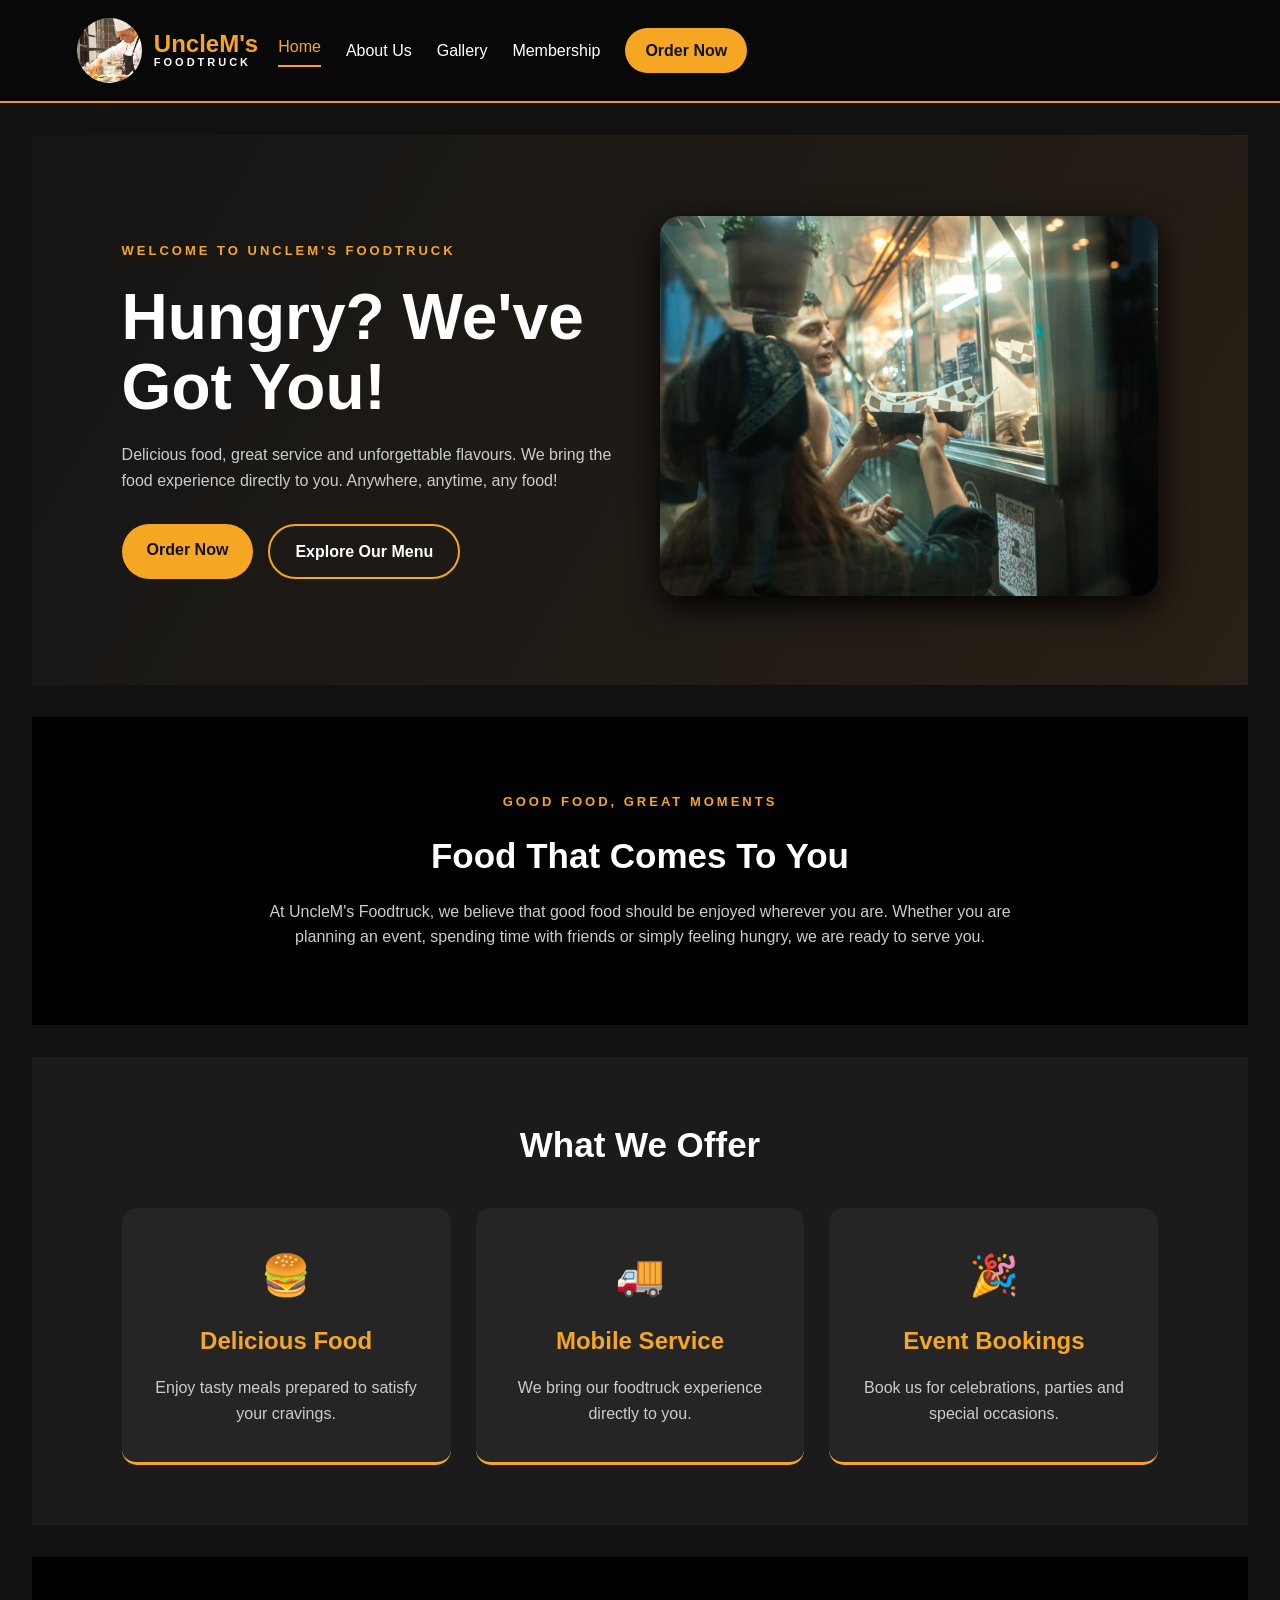
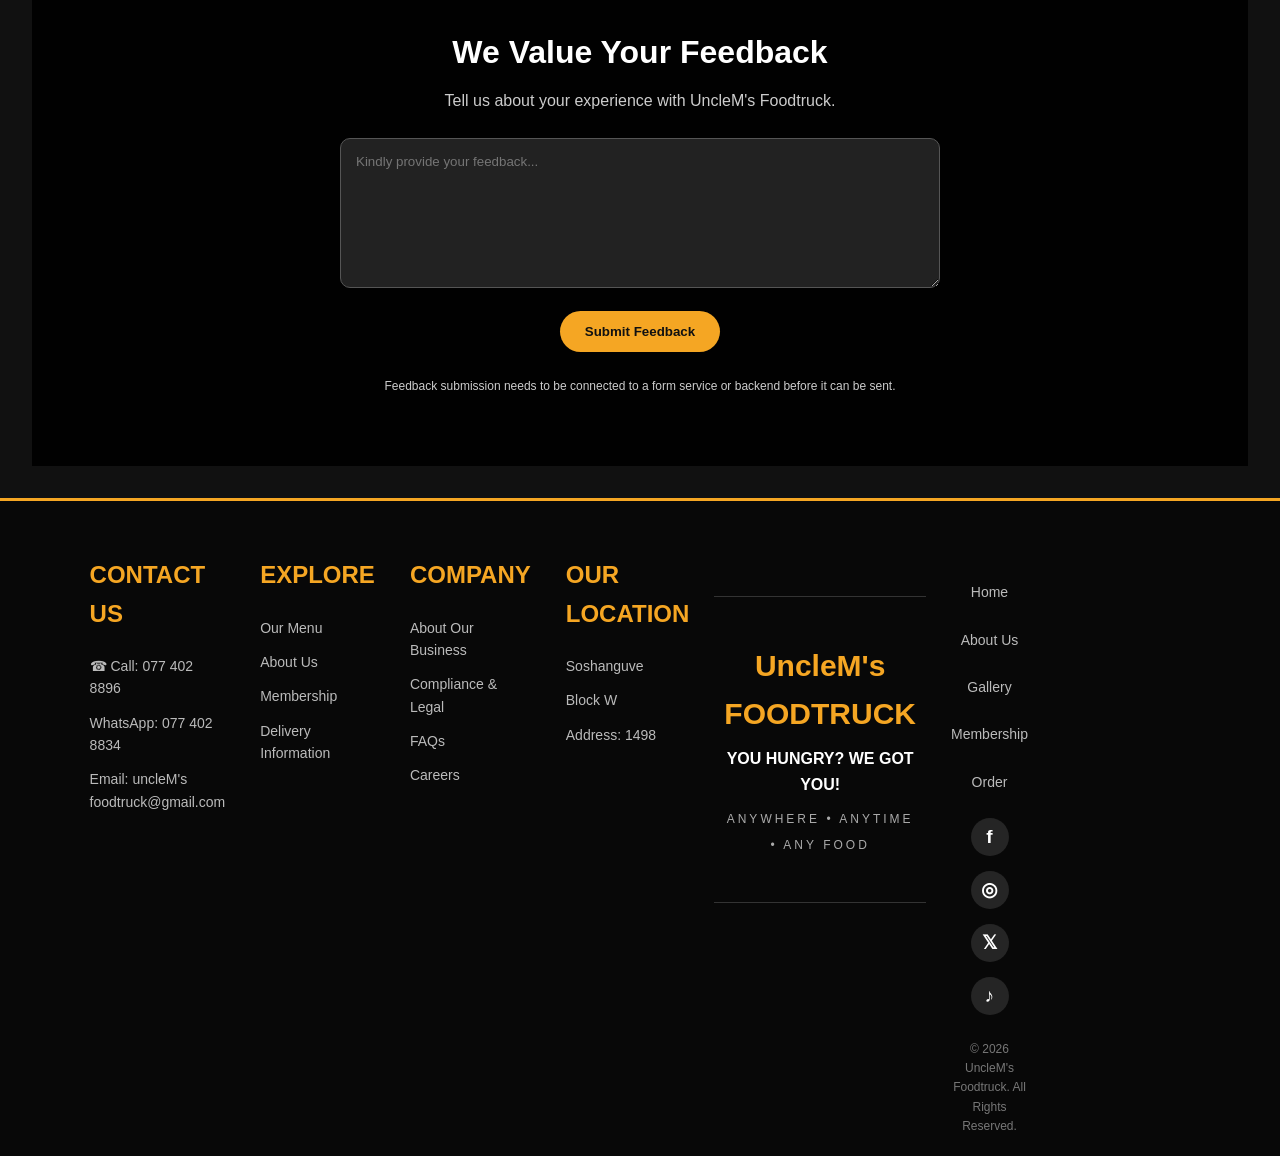
<file: index.html>
<!DOCTYPE html>
<html lang="en">
<head>
    <meta charset="UTF-8">
    <meta name="viewport" content="width=device-width, initial-scale=1.0">

    <title>UncleM's Foodtruck | Fresh Food Anywhere</title>

    <link rel="stylesheet" href="style.css">
    <script src="juhuh.js" defer></script>
</head>

<body>

    <!-- HEADER -->
    <header class="header">
        <div class="logo">
            <img src="photos\pexels-emris-17086340.jpg" alt="UncleM's Foodtruck logo">
            <div>
                <h2>UncleM's</h2>
                <span>FOODTRUCK</span>
            </div>
        </div>

        <nav class="navigation">
            <a href="index.html"  class="active">Home</a>
            <a href="about us .html">About Us</a>
            <a href="gallery.html">Gallery</a>
            <a href="membership.html">Membership</a>
            <a href="order.html" class="nav-button">Order Now</a>
        </nav>

    </header>

    <!-- HERO SECTION -->
    <main>

        <section class="hero">
            <div class="hero-content">
                <p class="tagline">WELCOME TO UNCLEM'S FOODTRUCK</p>

                <h1>Hungry? We've Got You!</h1>

                <p class="hero-text">
                    Delicious food, great service and unforgettable flavours.
                    We bring the food experience directly to you.
                    Anywhere, anytime, any food!
                </p>

                <div class="hero-buttons">
                    <a href="order.html" class="btn primary-btn">Order Now</a>
                    <a href="gallery.html" class="btn secondary-btn">Explore Our Menu</a>
                </div>
            </div>

            <div class="hero-image">
                <img src="photos\pexels-rdne-5779660.jpg"
                     alt="Freshly prepared food from UncleM's Foodtruck">
            </div>
        </section>

        <!-- ABOUT SECTION -->
        <section class="about-section">
            <p class="tagline">GOOD FOOD, GREAT MOMENTS</p>

            <h2>Food That Comes To You</h2>

            <p>
                At UncleM's Foodtruck, we believe that good food should be
                enjoyed wherever you are. Whether you are planning an event,
                spending time with friends or simply feeling hungry,
                we are ready to serve you.
            </p>
        </section>

        <!-- SERVICES SECTION -->
        <section class="services">
            <h2>What We Offer</h2>

            <div class="service-container">

                <div class="service-card">
                    <span>🍔</span>
                    <h3>Delicious Food</h3>
                    <p>Enjoy tasty meals prepared to satisfy your cravings.</p>
                </div>

                <div class="service-card">
                    <span>🚚</span>
                    <h3>Mobile Service</h3>
                    <p>We bring our foodtruck experience directly to you.</p>
                </div>

                <div class="service-card">
                    <span>🎉</span>
                    <h3>Event Bookings</h3>
                    <p>Book us for celebrations, parties and special occasions.</p>
                </div>

            </div>
        </section>

        <!-- FEEDBACK SECTION -->
        <section class="feedback-section">
            <h2>We Value Your Feedback</h2>

            <p>Tell us about your experience with UncleM's Foodtruck.</p>

            <form class="feedback-form">
                <textarea
                    placeholder="Kindly provide your feedback..."
                    aria-label="Your feedback"
                    required></textarea>

                <button type="button" class="btn primary-btn">
                    Submit Feedback
                </button>
            </form>

            <p class="form-note">
                Feedback submission needs to be connected to a form service
                or backend before it can be sent.
            </p>
        </section>

    </main>

    <!-- FOOTER -->
    <footer class="footer">

        <div class="footer-container">

            <div class="footer-column">
                <h3>CONTACT US</h3>

                <a href="tel:+27774028896">☎ Call: 077 402 8896</a>

                <a href="https://wa.me/27774028834" target="_blank">
                    WhatsApp: 077 402 8834
                </a>

                <p>Email: uncleM's foodtruck@gmail.com</p>
            </div>

            <div class="footer-column">
                <h3>EXPLORE</h3>

                <a href="gallery.html">Our Menu</a>
                <a href="about us.html">About Us</a>
                <a href="membership.html">Membership</a>
                <a href="order.html">Delivery Information</a>
            </div>

            <div class="footer-column">
                <h3>COMPANY</h3>

                <a href="about us.html">About Our Business</a>
                <a href="#">Compliance &amp; Legal</a>
                <a href="#">FAQs</a>
                <a href="#">Careers</a>
            </div>

            <div class="footer-column">
                <h3>OUR LOCATION</h3>

                <p>Soshanguve</p>
                <p>Block W</p>
                <p>Address: 1498</p>

                <iframe
                    src="https://www.google.com/maps/embed?pb=!1m18!1m12!1m3!1d115239.25246503395!2d27.965370400372553!3d-25.49748690000001!2m3!1f0!2f0!3f0!3m2!1i1024!2i768!4f13.1!3m3!1m2!1s0x1ebfcf97a74877af%3A0xb3dc1823bcf11724!2sSoshanguve%20Crossing%20Mall!5e0!3m2!1sen!2sza!4v1793191350833!5m2!1sen!2sza"
                    width="100%"
                    height="200"
                    style="border:0;"
                    allowfullscreen
                    loading="lazy"
                    referrerpolicy="strict-origin-when-cross-origin">
                </iframe>
            </div>

        </div>

        <!-- BRAND MESSAGE -->
        <div class="footer-brand">
            <h2>UncleM's FOODTRUCK</h2>
            <p>YOU HUNGRY? WE GOT YOU!</p>
            <span>ANYWHERE • ANYTIME • ANY FOOD</span>
        </div>

        <!-- BOTTOM LINKS -->
        <div class="footer-bottom">
            

            <div class="bottom-links">
                <a href="index.html">Home</a>
                <a href="about us.html">About Us</a>
                <a href="gallery.html">Gallery</a>
                <a href="membership.html">Membership</a>
                <a href="order.html">Order</a>
            </div>

            <div class="socials">
                <a href="#" aria-label="Facebook">f</a>
                <a href="#" aria-label="Instagram">◎</a>
                <a href="#" aria-label="X">𝕏</a>
                <a href="#" aria-label="TikTok">♪</a>
            </div>

            <p class="copyright">
                © 2026 UncleM's Foodtruck. All Rights Reserved.
            </p>

        </div>

    </footer>

</body>
</html>
</file>
<file: style.css>
/* ========================================
   1. GENERAL PAGE SETTINGS
======================================== */

* {
    margin: 0;
    padding: 0;
    box-sizing: border-box;
}


body {
    font-family: Arial, Helvetica, sans-serif;
    color: #ffffff;
    background-color: #040404;
    background-size: cover;
    background-position: center;
    background-repeat: no-repeat;
}

.menu {
  display: grid;
  grid-template-columns: repeat(3, 1fr);
  gap: 20px;
}


.food img {
  width: 20%;
  height: 20%;
  object-fit: cover;
  border-radius: 8px;
}

header{
     background-image: url(pexels-furkanalakoc-33929952.jpg);
}

h{
    font-size: xx-large;
}

h2 {
    font-size: xx-large;
}

h3 {
    font-size: x-large;
}

.main {
    background-color: #1c1b1b;
}

section {
    background-color: #010101;
    margin: 2rem;
}

section-main {
    color: #efeded;
}

.preview {
    display: none;
    position: fixed;
    z-index: 999;
    inset: 0;
    background: rgba(0, 0, 0, 0.95);
    justify-content: center;
    align-items: center;
    padding: 20px;
}

.preview img {
    max-width: 95vw;
    max-height: 90vh;
    object-fit: contain;
}

.close {
    position: absolute;
    top: 20px;
    right: 30px;
    font-size: 40px;
    color: white;
    cursor: pointer;
}

/* ========================================
   2. HEADER AND NAVIGATION
======================================== */

.header {
    display: flex;
    justify-content: space-between;
    align-items: center;
    gap: 20px;
    padding: 15px 3%;
}

.logo-iie {
    background-color: #30323c;
    color: #ffffff;
    font-size: 30px;
    padding: 8px;
}

.top-logo {
    display: flex;
    justify-content: flex-start;
    align-items: center;
}

.navigation {
    flex: 1;
    min-width: 0;
}

.top-links {
    display: flex;
    justify-content: flex-end;
    align-items: center;
    flex-wrap: wrap;
    gap: 10px;
    margin-bottom: 15px;
}

.top-links a {
    color: #f2efef;
    text-decoration: none;
    font-size: 20px;
}

.top-links a:hover,
.main-links a:hover {
    text-decoration: underline;
}

.top-links .online {
    color: #ed1740;
}

/* Main navigation menu */

.main-links {
    display: flex;
    justify-content: space-between;
    align-items: center;
    flex-wrap: wrap;
    gap: 15px;
}

.main-links a {
    color: #efeded;
    text-decoration: none;
    font-size: 17px;
    white-space: nowrap;
}

/* Apply now button */

.main-links .apply {
    background-color: #e91435;
    color: #ffffff;
    padding: 15px 25px;
    border-radius: 40px;
    font-weight: bold;
}

.main-links .apply:hover {
    background-color: #bd102b;
    text-decoration: none;
}


/* ========================================
   3. NEWS SECTION AND SLIDER
======================================== */

.news-section {
    position: relative;
    width: 100%;
    padding: 10px 3.2%;
    overflow: hidden;
}

.news-container {
    display: flex;
    gap: 32px;
    overflow-x: auto;
    scroll-behavior: smooth;
    scrollbar-width: none;
}

.news-container::-webkit-scrollbar {
    display: none;
}

.news-card {
    position: relative;
    flex: 0 0 322px;
    min-height: 710px;
}

.news-card img {
    display: block;
    width: 100%;
    height: 200px;
    object-fit: cover;
}

.card-content {
    position: relative;
    padding: 27px 27px 20px;
}

.news-card p {
    color: #010101;
    font-size: 26px;
    line-height: 1.55;
    font-weight: 700;
    padding-right: 12px;
}

/* Round arrow inside each card */

.round-arrow {
    position: absolute;
    top: 45px;
    right: 25px;
    width: 40px;
    height: 40px;
    background-color: #077344;
    color: #ffffff;
    border: none;
    border-radius: 50%;
    font-size: 27px;
    cursor: pointer;
}

.round-arrow:hover {
    background-color: #055832;
}

/* News category and date */

.news-info {
    border-top: 1px solid #f1f1f1;
    margin: 40px 14px 0;
    padding-top: 28px;
}

.category {
    font-size: 21px;
    line-height: 1.5;
    margin-bottom: 17px;
}

.category:first-letter {
    color: #02653a;
}

.date {
    font-size: 19px;
    font-style: italic;
}

/* Featured news card */

.featured {
    flex: 0 0 322px;
    padding: 15px 27px;
    min-height: 710px;
}

.featured h2 {
    font-size: 26px;
    line-height: 1.5;
}

.featured .round-arrow {
    top: 32px;
    right: 25px;
}

.featured .news-info {
    margin-top: 40px;
}

/* Main slider navigation arrows */

.slider-arrow {
    position: absolute;
    top: 42%;
    z-index: 10;
    width: 74px;
    height: 94px;
    background-color: rgba(190, 194, 192, 0.65);
    color: #ffffff;
    border: none;
    border-radius: 50%;
    font-size: 48px;
    cursor: pointer;
}

.slider-arrow:hover {
    background-color: rgba(7, 115, 68, 0.9);
}

.slider-arrow.left {
    left: -50px;
}

.slider-arrow.right {
    right: -50px;
}


/* ========================================
   4. FOOTER
======================================== */

.footer {
    background-color: #f46702;
    color: #ffffff;
    padding: 35px 2.1%;
    display: grid;
    grid-template-columns: 1fr 1fr 1fr 1.05fr 1.6fr;
    gap: 25px;
    align-items: start;
    min-height: 350px;
}

.footer-column {
    display: flex;
    flex-direction: column;
    gap: 20px;
}

.footer-column h2 {
    font-size: 22px;
    margin-bottom: 8px;
    white-space: normal;
}

.footer-column a {
    color: #ffffff;
    text-decoration: none;
    font-size: 23px;
    font-weight: 500;
}

.footer-column a:hover {
    text-decoration: underline;
}

.contact p {
    margin-top: 15px;
    font-size: 16px;
}

.contact p b {
    font-weight: bold;
}

.contact > a[href^="mailto"] {
    text-decoration: underline;
    text-decoration-color: #ed1740;
    text-underline-offset: 5px;
}

/* Social media links */

.socials {
    display: flex;
    align-items: center;
    flex-wrap: wrap;
    gap: 20px;
    margin-top: 35px;
}

.socials a {
    font-weight: bold;
    font-size: 19px;
    margin: 0;
}

/* Footer bottom link */

.bottom-link {
    text-align: center;
    padding: 15px;
}

.bottom-link a {
    color: inherit;
    text-decoration: none;
}


/* ========================================
   5. BRAND LOGOS
======================================== */

.brand-logos {
    display: grid;
    grid-template-columns: repeat(2, minmax(0, 1fr));
    gap: 35px 20px;
    align-items: center;
    text-align: center;
}

.logo {
    color: #ffffff;
    font-weight: 900;
    line-height: 0.9;
}

.food-lovers {
    font-size: 44px;
    letter-spacing: -2px;
}

.food-lovers span {
    font-size: 34px;
}

.food-lovers hr {
    border: 2px solid #ffffff;
    margin: 10px 0;
}

.foodtruck {
    font-size: 24px;
    letter-spacing: 6px;
}

.fresh-stop {
    font-size: 40px;
    -webkit-text-stroke: 1px #ffffff;
    text-shadow: 2px 2px #007641;
}

.fresh-stop small {
    display: block;
    font-size: 16px;
    font-weight: normal;
    -webkit-text-stroke: 0;
    margin-top: 8px;
}

.seattle {
    font-size: 34px;
    line-height: 0.95;
}

.fvc {
    font-size: 65px;
    font-style: italic;
}

.fvc small {
    font-size: 13px;
}

.market-liquors {
    font-size: 35px;
    transform: scaleX(0.9);
}

.market-liquors small,
.diamonds small {
    display: block;
    font-size: 12px;
    margin-top: 8px;
}

.diamonds {
    font-size: 24px;
}


/* ========================================
   6. FOOD MENU
======================================== */

.menu {
    display: flex;
    flex-wrap: wrap;
    gap: 20px;
}

.food {
    flex: 1 1 100px;
}

.food img {
    display: block;
    width: 20%;
    height: 20%;
    object-fit: cover;
    cursor: pointer;
    border-radius: 8px;
    transition: transform 0.3s ease;
}

.food img:hover {
    transform: scale(1.03);
}


/* ========================================
   7. FULL-SCREEN IMAGE PREVIEW
======================================== */

.preview {
    display: none;
    position: fixed;
    z-index: 999;
    inset: 0;
    background-color: rgba(0, 0, 0, 0.95);
    justify-content: center;
    align-items: center;
    padding: 20px;
}

.preview img {
    max-width: 95vw;
    max-height: 90vh;
    object-fit: contain;
}

.close {
    position: absolute;
    top: 20px;
    right: 30px;
    font-size: 40px;
    cursor: pointer;
    color: #ffffff;
    background: none;
    border: none;
}

.close:hover {
    color: #ed1740;
}


/* ========================================
   8. RESPONSIVE DESIGN
======================================== */

/* Tablets and smaller laptops */

@media (max-width: 1100px) {
    .header {
        flex-direction: column;
        align-items: stretch;
    }

    .top-links,
    .main-links {
        justify-content: center;
        flex-wrap: wrap;
        gap: 15px;
    }

    .footer {
        grid-template-columns: repeat(2, minmax(0, 1fr));
    }

    .brand-logos {
        grid-column: 1 / -1;
    }
}

/* Mobile devices */

@media (max-width: 768px) {
    .news-section {
        padding: 10px 18px;
    }

    .news-container {
        gap: 18px;
    }

    .news-card {
        flex-basis: 280px;
        min-height: 650px;
    }

    .news-card h2,
    .featured h2 {
        font-size: 22px;
    }

    .news-card img {
        height: 200px;
    }

    .slider-arrow {
        width: 48px;
        height: 60px;
        font-size: 30px;
    }

    .food {
        flex-basis: 100%;
    }

    .footer {
        grid-template-columns: repeat(2, minmax(0, 1fr));
        padding: 35px 25px;
    }

    .footer-column h2 {
        font-size: 22px;
    }

    .footer-column a {
        font-size: 18px;
    }

    .brand-logos {
        grid-column: 1 / -1;
    }
}

/* Small mobile screens */

@media (max-width: 550px) {
    section {
        margin: 1rem;
    }

    .footer {
        grid-template-columns: 1fr;
    }

    .brand-logos {
        grid-column: auto;
    }

    .food-lovers {
        font-size: 34px;
    }

    .fvc {
        font-size: 48px;
    }

    .main-links .apply {
        padding: 12px 20px;
    }

    .slider-arrow {
        width: 38px;
        height: 50px;
        font-size: 25px;
    }
}


/* ========================================
   FOOD MENU
======================================== */

.menu {
    display: flex;
    gap: 20px;
    flex-wrap: wrap;
}

.food {
    flex: 1;
    min-width:100;
}




/* ========================================
   FULL-SCREEN IMAGE PREVIEW
======================================== */

.preview {
    display: none;
    position: fixed;
    z-index: 999;
    inset: 0;
    background: rgba(0, 0, 0, 0.95);
    justify-content: center;
    align-items: center;
    padding: 20px;
    box-sizing: border-box;
}

.preview img {
    max-width: 95vw;
    max-height: 90vh;
    object-fit: contain;
}

.close {
    position: absolute;
    top: 20px;
    right: 30px;
    font-size: 40px;
    cursor: pointer;
    color: white;
    background: none;
    border: none;
}

.close:hover {
    color: #ed1740;
}


/* ========================================
   FOOD MENU RESPONSIVE DESIGN
======================================== */

@media (max-width: 100px) {
    .menu {
        flex-direction: column;
    }

    .food {
        flex: 1 1 100%;
        width: 100%;
    }

    
    

    .close {
        top: 15px;
        right: 20px;
        font-size: 35px;
    }
}

/* GENERAL SETTINGS */
* {
    margin: 0;
    padding: 0;
    box-sizing: border-box;
}

body {
    background: #111;
    color: white;
    font-family: Arial, sans-serif;
    line-height: 1.6;
}

html {
    scroll-behavior: smooth;
}

a {
    text-decoration: none;
    color: inherit;
}

/* HEADER */
.header {
    background: #080808;
    padding: 18px 6%;
    display: flex;
    justify-content: space-between;
    align-items: center;
    flex-wrap: wrap;
    gap: 20px;
    border-bottom: 2px solid #e99b26;
}

.logo {
    display: flex;
    align-items: center;
    gap: 12px;
}

.logo img {
    width: 65px;
    height: 65px;
    border-radius: 50%;
    object-fit: cover;
}

.logo h2 {
    color: #f5a623;
    font-size: 24px;
}

.logo span {
    font-size: 11px;
    letter-spacing: 3px;
}

.navigation {
    display: flex;
    align-items: center;
    gap: 25px;
    flex-wrap: wrap;
}

.navigation a {
    transition: 0.3s;
}

.navigation a:hover {
    color: #f5a623;
}

.nav-button {
    background: #f5a623;
    color: #111 !important;
    padding: 10px 20px;
    border-radius: 25px;
    font-weight: bold;
}

/* HERO SECTION */
.hero {
    min-height: 550px;
    padding: 60px 7%;
    display: flex;
    align-items: center;
    justify-content: space-between;
    gap: 40px;
    background: linear-gradient(120deg, #151515, #292016);
}

.hero-content {
    flex: 1;
}

.tagline {
    color: #f5a623;
    font-weight: bold;
    letter-spacing: 3px;
    font-size: 13px;
}

.hero h1 {
    font-size: clamp(38px, 5vw, 65px);
    line-height: 1.1;
    margin: 20px 0;
}

.hero-text {
    color: #ccc;
    max-width: 500px;
    margin-bottom: 30px;
}

.hero-image {
    flex: 1;
}

.hero-image img {
    width: 100%;
    height: 380px;
    object-fit: cover;
    border-radius: 20px;
    box-shadow: 0 10px 35px #000;
}

.hero-buttons {
    display: flex;
    flex-wrap: wrap;
    gap: 15px;
}

.btn {
    display: inline-block;
    padding: 13px 25px;
    border-radius: 30px;
    font-weight: bold;
    cursor: pointer;
    border: none;
    transition: 0.3s;
}

.primary-btn {
    background: #f5a623;
    color: #111;
}

.secondary-btn {
    border: 2px solid #f5a623;
    color: white;
}

.btn:hover {
    transform: translateY(-4px);
    box-shadow: 0 5px 15px #000;
}

/* ABOUT SECTION */
.about-section {
    padding: 75px 10%;
    text-align: center;
}

.about-section h2 {
    font-size: 35px;
    margin: 15px 0;
}

.about-section p:last-child {
    max-width: 750px;
    margin: auto;
    color: #ccc;
}

/* SERVICES */
.services {
    padding: 60px 7%;
    background: #1b1b1b;
    text-align: center;
}

.services h2 {
    font-size: 35px;
    margin-bottom: 35px;
}

.service-container {
    display: grid;
    grid-template-columns: repeat(3, 1fr);
    gap: 25px;
}

.service-card {
    background: #252525;
    padding: 35px 25px;
    border-radius: 15px;
    border-bottom: 3px solid #f5a623;
    transition: 0.3s;
}

.service-card:hover {
    transform: translateY(-8px);
    background: #303030;
}

.service-card span {
    font-size: 40px;
}

.service-card h3 {
    color: #f5a623;
    margin: 15px 0;
}

.service-card p {
    color: #ccc;
}

/* FEEDBACK */
.feedback-section {
    padding: 70px 20px;
    text-align: center;
}

.feedback-section h2 {
    font-size: 32px;
    margin-bottom: 10px;
}

.feedback-section p {
    color: #ccc;
}

.feedback-form {
    max-width: 600px;
    margin: 25px auto;
}

.feedback-form textarea {
    width: 100%;
    min-height: 150px;
    padding: 15px;
    border: 1px solid #555;
    border-radius: 10px;
    background: #222;
    color: white;
    font-family: Arial, sans-serif;
    resize: vertical;
    margin-bottom: 15px;
}

.feedback-form textarea:focus {
    outline: 2px solid #f5a623;
}

.form-note {
    font-size: 12px;
}

/* FOOTER */
.footer {
    background: #080808;
    border-top: 3px solid #f5a623;
    padding: 55px 7% 20px;
}

.footer-container {
    display: grid;
    grid-template-columns: repeat(4, 1fr);
    gap: 35px;
}

.footer-column {
    display: flex;
    flex-direction: column;
    gap: 12px;
}

.footer-column h3 {
    color: #f5a623;
    margin-bottom: 10px;
}

.footer-column a,
.footer-column p {
    color: #bbb;
    font-size: 14px;
}

.footer-column a:hover {
    color: #f5a623;
}

.footer-column iframe {
    border-radius: 10px;
    margin-top: 10px;
}

/* FOOTER BRAND */
.footer-brand {
    text-align: center;
    padding: 45px 10px;
    margin-top: 40px;
    border-top: 1px solid #333;
    border-bottom: 1px solid #333;
}

.footer-brand h2 {
    color: #f5a623;
    font-size: 30px;
}

.footer-brand p {
    font-weight: bold;
    margin: 8px 0;
}

.footer-brand span {
    color: #aaa;
    font-size: 12px;
    letter-spacing: 3px;
}

/* BOTTOM LINKS */
.footer-bottom {
    text-align: center;
    padding-top: 25px;
}

.bottom-links {
    display: flex;
    justify-content: center;
    gap: 25px;
    flex-wrap: wrap;
}

.bottom-links a {
    color: #bbb;
    font-size: 14px;
}

.bottom-links a:hover {
    color: #f5a623;
}

/* SOCIAL MEDIA */
.socials {
    display: flex;
    justify-content: center;
    gap: 15px;
    margin: 25px 0;
}

.socials a {
    width: 38px;
    height: 38px;
    display: flex;
    justify-content: center;
    align-items: center;
    background: #252525;
    border-radius: 50%;
    font-weight: bold;
    transition: 0.3s;
}

.socials a:hover {
    background: #f5a623;
    color: black;
}

.copyright {
    color: #777;
    font-size: 12px;
    margin-top: 20px;
}

/* MOBILE RESPONSIVENESS */
@media (max-width: 850px) {

    .hero {
        flex-direction: column;
        text-align: center;
    }

    .hero-text {
        margin-left: auto;
        margin-right: auto;
    }

    .hero-buttons {
        justify-content: center;
    }

    .service-container {
        grid-template-columns: repeat(2, 1fr);
    }

    .footer-container {
        grid-template-columns: repeat(2, 1fr);
    }
}

@media (max-width: 550px) {

    .header {
        justify-content: center;
    }

    .navigation {
        justify-content: center;
        gap: 15px;
    }

    .hero-image img {
        height: 250px;
    }

    .service-container {
        grid-template-columns: 1fr;
    }

    .footer-container {
        grid-template-columns: 1fr;
    }

    .bottom-links {
        flex-direction: column;
        gap: 12px;
    }
}

/* ACTIVE NAVIGATION LINK */
.navigation .active {
    color: #f5a623;
    border-bottom: 2px solid #f5a623;
    padding-bottom: 5px;
}


/* ABOUT HERO */
.about-hero {
    min-height: 400px;
    padding: 80px 8%;
    display: flex;
    align-items: center;
    background:
        linear-gradient(rgba(0,0,0,0.75), rgba(0,0,0,0.8)),
        url("pexels-rdne-5779660.jpg") center/cover no-repeat;
}

.about-hero-content {
    max-width: 750px;
}

.about-hero h1 {
    font-size: clamp(40px, 6vw, 65px);
    margin: 20px 0;
    line-height: 1.1;
}

.about-hero-content > p:not(.tagline) {
    color: #ddd;
    font-size: 17px;
    margin-bottom: 25px;
}


/* OUR STORY */
.story-section {
    padding: 80px 8%;
    display: grid;
    grid-template-columns: 1fr 1fr;
    align-items: center;
    gap: 50px;
}

.story-image img {
    width: 100%;
    height: 420px;
    object-fit: cover;
    border-radius: 18px;
    box-shadow: 0 10px 30px #000;
}

.story-content h2 {
    font-size: 36px;
    margin: 15px 0;
}

.story-content p:not(.tagline) {
    color: #ccc;
    margin-bottom: 15px;
}


/* OUR MISSION */
.mission-section {
    padding: 75px 10%;
    text-align: center;
    background: #1b1b1b;
}

.mission-section > h2 {
    font-size: 38px;
    margin: 15px 0;
}

.mission-section > p:not(.tagline) {
    max-width: 750px;
    margin: auto;
    color: #ccc;
}

.mission-highlight {
    margin-top: 40px;
    padding: 35px 20px;
    border: 1px solid #f5a623;
    border-radius: 15px;
    background: #252016;
}

.mission-highlight h2 {
    color: #f5a623;
    font-size: clamp(22px, 4vw, 35px);
    letter-spacing: 2px;
}

.mission-highlight p {
    color: #ddd;
    margin-top: 10px;
}


/* SERVICES */
.about-services {
    background: #111;
}

.about-services .service-card {
    min-height: 260px;
}


/* DELIVERY SECTION */
.delivery-section {
    padding: 80px 8%;
    display: grid;
    grid-template-columns: 1fr 1fr;
    gap: 45px;
    align-items: center;
    background: #1b1b1b;
}

.delivery-content h2 {
    font-size: 36px;
    margin: 15px 0;
}

.delivery-content p:not(.tagline) {
    color: #ccc;
    margin-bottom: 18px;
}

.delivery-image img {
    width: 100%;
    height: 350px;
    object-fit: cover;
    border-radius: 18px;
}


/* FOODIE APP */
.app-section {
    padding: 80px 8%;
    text-align: center;
}

.app-icon {
    font-size: 55px;
    margin-bottom: 15px;
}

.app-section h2 {
    font-size: 38px;
    margin: 15px 0;
}

.app-section > p:not(.tagline) {
    max-width: 700px;
    margin: auto;
    color: #ccc;
}

.app-features {
    display: grid;
    grid-template-columns: repeat(3, 1fr);
    gap: 25px;
    margin: 40px 0;
}

.app-features div {
    padding: 30px 20px;
    background: #222;
    border-radius: 15px;
    transition: 0.3s;
}

.app-features div:hover {
    transform: translateY(-7px);
    border-bottom: 3px solid #f5a623;
}

.app-features span {
    font-size: 35px;
}

.app-features h3 {
    color: #f5a623;
    margin: 12px 0;
}

.app-features p {
    color: #ccc;
}


/* CLOSING SECTION */
.closing-section {
    padding: 75px 20px;
    text-align: center;
    background: linear-gradient(120deg, #302313, #111);
}

.closing-section h2 {
    font-size: clamp(28px, 4vw, 40px);
    margin-bottom: 15px;
}

.closing-section p {
    color: #ccc;
    margin-bottom: 25px;
}

.closing-section .hero-buttons {
    justify-content: center;
}


/* RESPONSIVE ABOUT PAGE */
@media (max-width: 850px) {

    .story-section,
    .delivery-section {
        grid-template-columns: 1fr;
    }

    .story-image img {
        height: 320px;
    }

    .delivery-image img {
        height: 300px;
    }

    .app-features {
        grid-template-columns: repeat(2, 1fr);
    }
}


@media (max-width: 550px) {

    .about-hero {
        min-height: 350px;
        padding: 55px 7%;
    }

    .story-section,
    .delivery-section {
        padding: 50px 7%;
    }

    .story-content h2,
    .delivery-content h2 {
        font-size: 29px;
    }

    .app-features {
        grid-template-columns: 1fr;
    }

    .mission-section {
        padding: 55px 7%;
    }
}

/* ACTIVE NAVIGATION */
.navigation .active {
    color: #f5a623;
    border-bottom: 2px solid #f5a623;
    padding-bottom: 5px;
}


/* GALLERY HERO */
.gallery-hero {
    min-height: 350px;
    padding: 65px 7%;
    display: flex;
    align-items: center;

    background:
        linear-gradient(90deg, rgba(0,0,0,0.9), rgba(0,0,0,0.2)),
        url("pexels-mikhail-nilov-6969851.jpg")
        center/cover no-repeat;
}

.gallery-hero-content {
    max-width: 650px;
}

.gallery-hero h1 {
    font-size: clamp(38px, 5vw, 60px);
    margin: 15px 0;
    line-height: 1.1;
}

.gallery-hero-content > p:not(.tagline) {
    color: #ddd;
    font-size: 17px;
    margin-bottom: 25px;
}


/* GALLERY SLOGAN */
.gallery-slogan {
    display: flex;
    align-items: center;
    justify-content: center;
    gap: 20px;
    padding: 25px 5%;
    text-align: center;
}

.gallery-slogan h2 {
    color: #f5a623;
    font-size: clamp(16px, 2.5vw, 25px);
}

.gallery-slogan span {
    height: 3px;
    background: #f5a623;
    flex: 1;
    max-width: 150px;
}


/* FEATURED IMAGES */
.featured-gallery {
    display: grid;
    grid-template-columns: repeat(4, 1fr);
    gap: 15px;
    padding: 10px 5%;
}

.featured-image {
    overflow: hidden;
    border: 3px solid #f5a623;
    border-radius: 15px;
    height: 190px;
}

.featured-image img {
    width: 100%;
    height: 100%;
    object-fit: cover;
    cursor: pointer;
    transition: 0.4s;
}

.featured-image img:hover {
    transform: scale(1.1);
}


/* MENU GALLERY */
.menu-gallery {
    padding: 55px 5%;
}

.section-heading {
    text-align: center;
    margin-bottom: 30px;
}

.section-heading h2 {
    color: #f5a623;
    font-size: 40px;
    margin: 8px 0;
}

.section-heading > p:last-child {
    font-size: 22px;
    font-weight: bold;
}


/* MENU COLUMNS */
.menu {
    display: grid;
    grid-template-columns: repeat(3, minmax(0, 1fr));
    gap: 22px;
}

.food {
    background: #202020;
    border: 2px solid #f5a623;
    border-radius: 15px;
    overflow: hidden;
    text-align: center;
    padding-bottom: 18px;
    transition: 0.3s;
}

.food:hover {
    transform: translateY(-7px);
    box-shadow: 0 10px 25px rgba(245, 166, 35, 0.2);
}

.food img {
    width: 100%;
    height: 220px;
    object-fit: cover;
    display: block;
    cursor: pointer;
    transition: 0.4s;
}

.food img:hover {
    opacity: 0.85;
}

.food h3 {
    color: #f5a623;
    margin: 15px 10px 5px;
}

.food p {
    color: #ccc;
    font-size: 14px;
    padding: 0 10px;
}


/* GALLERY BUTTON */
.gallery-button {
    text-align: center;
    margin-top: 30px;
}


/* FULL-SCREEN IMAGE PREVIEW */
.preview {
    display: none;
    position: fixed;
    z-index: 9999;
    inset: 0;
    background: rgba(0, 0, 0, 0.96);
    justify-content: center;
    align-items: center;
    padding: 50px 75px;
}

.preview img {
    max-width: 85vw;
    max-height: 85vh;
    object-fit: contain;
    border: 3px solid #f5a623;
    border-radius: 12px;
}


/* CLOSE BUTTON */
.close {
    position: absolute;
    top: 15px;
    right: 30px;
    color: white;
    background: transparent;
    border: none;
    font-size: 45px;
    cursor: pointer;
}

.close:hover {
    color: #f5a623;
}


/* PREVIOUS AND NEXT BUTTONS */
.preview-arrow {
    position: absolute;
    top: 50%;
    transform: translateY(-50%);
    background: #f5a623;
    color: black;
    border: none;
    border-radius: 50%;
    width: 48px;
    height: 48px;
    font-size: 22px;
    cursor: pointer;
    transition: 0.3s;
}

.preview-arrow:hover {
    background: white;
}

.previous {
    left: 20px;
}

.next {
    right: 20px;
}


/* RESPONSIVE DESIGN */
@media (max-width: 850px) {

    .featured-gallery {
        grid-template-columns: repeat(2, 1fr);
    }

    .menu {
        grid-template-columns: repeat(2, 1fr);
    }

    .food img {
        height: 200px;
    }
}


@media (max-width: 550px) {

    .gallery-hero {
        min-height: 300px;
        padding: 45px 7%;
    }

    .featured-gallery {
        grid-template-columns: 1fr 1fr;
        gap: 10px;
    }

    .featured-image {
        height: 140px;
    }

    .menu {
        grid-template-columns: 1fr;
    }

    .food img {
        height: 230px;
    }

    .preview {
        padding: 45px 15px;
    }

    .preview img {
        max-width: 90vw;
        max-height: 75vh;
    }

    .previous {
        left: 5px;
    }

    .next {
        right: 5px;
    }

    .preview-arrow {
        width: 38px;
        height: 38px;
        font-size: 17px;
    }
}

/* MEMBERSHIP ACTIVE LINK */
.navigation .active {
    color: #f5a623;
    border-bottom: 2px solid #f5a623;
    padding-bottom: 5px;
}


/* MEMBERSHIP HERO */
.membership-hero {
    min-height: 380px;
    padding: 70px 8%;
    display: flex;
    align-items: center;

    background:
        linear-gradient(90deg, rgba(0,0,0,0.9), rgba(0,0,0,0.3)),
        url("pexels-rdne-5779660.jpg")
        center/cover no-repeat;
}

.membership-hero-content {
    max-width: 700px;
}

.membership-hero h1 {
    font-size: clamp(38px, 5vw, 60px);
    line-height: 1.1;
    margin: 18px 0;
}

.membership-hero-content > p:not(.tagline) {
    color: #ddd;
    font-size: 17px;
    margin-bottom: 25px;
}


/* BENEFITS SECTION */
.benefits-section {
    padding: 70px 7%;
    text-align: center;
    background: #1b1b1b;
}

.benefits-section h2 {
    font-size: 36px;
    margin: 15px 0 35px;
}

.benefits-container {
    display: grid;
    grid-template-columns: repeat(4, 1fr);
    gap: 20px;
}

.benefit-card {
    background: #252525;
    padding: 30px 20px;
    border-radius: 15px;
    border-bottom: 3px solid #f5a623;
    transition: 0.3s;
}

.benefit-card:hover {
    transform: translateY(-8px);
    background: #303030;
}

.benefit-card span {
    font-size: 40px;
}

.benefit-card h3 {
    color: #f5a623;
    margin: 15px 0 8px;
}

.benefit-card p {
    color: #ccc;
    font-size: 14px;
}


/* ACCOUNT SECTION */
.account-section {
    padding: 75px 6%;
    background: #111;
}

.account-heading {
    text-align: center;
    margin-bottom: 40px;
}

.account-heading h2 {
    font-size: 38px;
    margin: 12px 0;
}

.account-heading > p:last-child {
    color: #ccc;
}


/* ACCOUNT CARDS */
.account-container {
    display: grid;
    grid-template-columns: repeat(2, minmax(0, 1fr));
    gap: 30px;
    max-width: 1100px;
    margin: auto;
    align-items: stretch;
}

.account-card {
    background: #202020;
    padding: 35px;
    border: 1px solid #4a3920;
    border-radius: 18px;
    box-shadow: 0 10px 30px rgba(0,0,0,0.3);
}

.account-card h2 {
    text-align: center;
    font-size: 27px;
    margin: 10px 0;
}

.account-icon {
    text-align: center;
    font-size: 45px;
}

.account-description {
    color: #aaa;
    text-align: center;
    margin-bottom: 25px;
    font-size: 14px;
}


/* FORM LABELS */
.account-card form > label {
    display: block;
    color: #f5a623;
    margin: 15px 0 7px;
    font-weight: bold;
    font-size: 14px;
}


/* FORM INPUTS */
.account-card input:not([type="checkbox"]) {
    width: 100%;
    padding: 13px 14px;
    background: #111;
    color: white;
    border: 1px solid #555;
    border-radius: 8px;
    outline: none;
    font-size: 14px;
}

.account-card input:focus {
    border-color: #f5a623;
    box-shadow: 0 0 5px rgba(245,166,35,0.3);
}

.account-card input::placeholder {
    color: #888;
}


/* PASSWORD FIELD */
.password-box {
    display: flex;
    align-items: center;
    background: #111;
    border: 1px solid #555;
    border-radius: 8px;
    overflow: hidden;
}

.password-box:focus-within {
    border-color: #f5a623;
}

.password-box input {
    flex: 1;
    min-width: 0;
    border: none !important;
    box-shadow: none !important;
}

.show-password {
    background: transparent;
    color: #f5a623;
    border: none;
    padding: 12px;
    cursor: pointer;
    font-weight: bold;
}


/* TERMS AND CONDITIONS */
.terms {
    display: flex;
    align-items: flex-start;
    gap: 10px;
    margin: 20px 0;
}

.terms input {
    margin-top: 4px;
    accent-color: #f5a623;
}

.terms label {
    color: #ccc;
    font-size: 13px;
}


/* REMEMBER ME */
.remember-me {
    display: flex;
    justify-content: space-between;
    align-items: center;
    flex-wrap: wrap;
    gap: 10px;
    margin: 20px 0;
    font-size: 13px;
}

.remember-me label {
    display: flex;
    align-items: center;
    gap: 7px;
    color: #ccc;
}

.remember-me input {
    accent-color: #f5a623;
}

.remember-me a,
.switch-account a {
    color: #f5a623;
    font-weight: bold;
}


/* ACCOUNT BUTTON */
.account-button {
    width: 100%;
    padding: 14px;
    background: #f5a623;
    color: #111;
    border: none;
    border-radius: 30px;
    font-size: 15px;
    font-weight: bold;
    cursor: pointer;
    transition: 0.3s;
    margin-top: 10px;
}

.account-button:hover {
    background: #ffc15c;
    transform: translateY(-3px);
}


/* FORM MESSAGES */
.form-message {
    margin-top: 15px;
    font-size: 13px;
    text-align: center;
    color: #f5a623;
}


/* SWITCH ACCOUNT */
.switch-account {
    text-align: center;
    color: #bbb;
    margin-top: 25px;
    font-size: 14px;
}


/* CLOSING SECTION */
.membership-closing {
    padding: 65px 20px;
    text-align: center;
    background: linear-gradient(120deg, #302313, #111);
}

.membership-closing h2 {
    color: #f5a623;
    font-size: clamp(25px, 4vw, 38px);
    margin-bottom: 12px;
}

.membership-closing p {
    color: #ddd;
    margin-bottom: 25px;
}


/* TABLET RESPONSIVENESS */
@media (max-width: 900px) {

    .benefits-container {
        grid-template-columns: repeat(2, 1fr);
    }

    .account-container {
        grid-template-columns: 1fr;
        max-width: 600px;
    }

}


/* MOBILE RESPONSIVENESS */
@media (max-width: 550px) {

    .membership-hero {
        min-height: 320px;
        padding: 45px 7%;
    }

    .benefits-container {
        grid-template-columns: 1fr;
    }

    .account-section {
        padding: 50px 5%;
    }

    .account-card {
        padding: 25px 18px;
    }

    .account-heading h2 {
        font-size: 30px;
    }

    .remember-me {
        align-items: flex-start;
    }

}

/* ACTIVE NAVIGATION */
.navigation .active {
    color: #f5a623;
    border-bottom: 2px solid #f5a623;
    padding-bottom: 5px;
}


/* ORDER HERO */
.order-hero {
    min-height: 380px;
    padding: 70px 8%;
    display: flex;
    align-items: center;

    background:
        linear-gradient(90deg, rgba(0,0,0,0.9), rgba(0,0,0,0.3)),
        url("pexels-jonathanborba-33952895.jpg")
        center/cover no-repeat;
}

.order-hero-content {
    max-width: 700px;
}

.order-hero h1 {
    font-size: clamp(38px, 5vw, 60px);
    line-height: 1.1;
    margin: 18px 0;
}

.order-hero-content > p:not(.tagline) {
    color: #ddd;
    font-size: 17px;
    margin-bottom: 25px;
}


/* ORDER INTRO */
.order-intro {
    padding: 55px 7%;
    text-align: center;
}

.order-intro h2 {
    color: #f5a623;
    font-size: 36px;
    margin: 12px 0;
}

.order-intro > p:last-child {
    color: #ccc;
}


/* FOOD SELECTION */
.order-menu {
    padding: 55px 6%;
    background: #1b1b1b;
}

.section-heading {
    text-align: center;
    margin-bottom: 35px;
}

.section-heading h2 {
    font-size: 35px;
    color: #f5a623;
    margin-bottom: 12px;
}

.section-heading p {
    color: #ccc;
}


/* FOOD CARD GRID */
.order-food-grid {
    display: grid;
    grid-template-columns: repeat(3, minmax(0, 1fr));
    gap: 25px;
}

.order-food-card {
    background: #252525;
    border: 1px solid #57401e;
    border-radius: 15px;
    overflow: hidden;
    transition: 0.3s;
}

.order-food-card:hover {
    transform: translateY(-7px);
    box-shadow: 0 10px 25px rgba(245,166,35,0.2);
}

.order-food-card img {
    display: block;
    width: 100%;
    height: 220px;
    object-fit: cover;
}

.order-food-info {
    padding: 20px;
    text-align: center;
}

.order-food-info h3 {
    color: #f5a623;
    margin-bottom: 10px;
}

.order-food-info p {
    color: #ccc;
    font-size: 14px;
    min-height: 40px;
}

.select-food {
    background: #f5a623;
    color: #111;
    border: none;
    border-radius: 25px;
    padding: 11px 22px;
    font-weight: bold;
    cursor: pointer;
    margin-top: 15px;
    transition: 0.3s;
}

.select-food:hover {
    background: #ffc15c;
    transform: scale(1.04);
}


/* ORDER FORM SECTION */
.order-section {
    padding: 75px 6%;
    background: #111;
}

.order-heading {
    text-align: center;
    margin-bottom: 40px;
}

.order-heading h2 {
    font-size: 38px;
    margin: 12px 0;
}

.order-heading > p:last-child {
    color: #ccc;
}


/* ORDER FORM LAYOUT */
.order-container {
    display: grid;
    grid-template-columns: minmax(0, 1.5fr) minmax(260px, 0.8fr);
    gap: 30px;
    max-width: 1150px;
    margin: auto;
    align-items: start;
}


/* FORM */
#foodOrderForm {
    background: #202020;
    border: 1px solid #514020;
    border-radius: 18px;
    padding: 35px;
}

#foodOrderForm h3 {
    color: #f5a623;
    font-size: 21px;
    margin: 15px 0 20px;
}

#foodOrderForm label {
    display: block;
    color: #ddd;
    font-size: 14px;
    font-weight: bold;
    margin: 17px 0 8px;
}

#foodOrderForm input,
#foodOrderForm select,
#foodOrderForm textarea {
    width: 100%;
    padding: 13px;
    background: #111;
    color: white;
    border: 1px solid #555;
    border-radius: 8px;
    outline: none;
    font-family: Arial, sans-serif;
    font-size: 14px;
    box-sizing: border-box;
}

#foodOrderForm input:focus,
#foodOrderForm select:focus,
#foodOrderForm textarea:focus {
    border-color: #f5a623;
    box-shadow: 0 0 5px rgba(245,166,35,0.3);
}

#foodOrderForm textarea {
    resize: vertical;
}

#foodOrderForm hr {
    border: none;
    border-top: 1px solid #514020;
    margin: 30px 0;
}


/* DELIVERY ADDRESS */
.delivery-address {
    display: none;
    margin-top: 15px;
}


/* PLACE ORDER BUTTON */
.order-submit {
    margin-top: 30px;
}

.place-order-button {
    width: 100%;
    padding: 16px;
    background: #f5a623;
    color: #111;
    border: none;
    border-radius: 30px;
    font-size: 16px;
    font-weight: bold;
    cursor: pointer;
    transition: 0.3s;
}

.place-order-button:hover {
    background: #ffc15c;
    transform: translateY(-3px);
}

.order-message {
    color: #f5a623;
    text-align: center;
    margin-top: 15px;
    font-size: 14px;
}


/* ORDER SUMMARY */
.order-summary {
    background: #242424;
    padding: 30px;
    border: 1px solid #f5a623;
    border-radius: 18px;
    position: sticky;
    top: 20px;
}

.order-summary h3 {
    color: #f5a623;
    text-align: center;
    font-size: 20px;
}

.summary-icon {
    text-align: center;
    font-size: 55px;
    margin: 20px 0;
}

.summary-label {
    color: #aaa;
    text-align: center;
    font-size: 13px;
}

.order-summary h2 {
    text-align: center;
    color: white;
    font-size: 22px;
    margin: 10px 0 20px;
}

.order-summary hr {
    border: none;
    border-top: 1px solid #514020;
    margin: 20px 0;
}

.summary-row {
    display: flex;
    justify-content: space-between;
    gap: 10px;
    margin: 17px 0;
    color: #ccc;
    font-size: 14px;
}

.summary-row strong {
    color: #f5a623;
    text-align: right;
}

.summary-note {
    color: #bbb;
    font-size: 13px;
    line-height: 1.6;
}

.summary-contact {
    margin-top: 25px;
    padding: 15px;
    background: #171717;
    border-radius: 10px;
    text-align: center;
}

.summary-contact p {
    color: #ccc;
    margin-bottom: 10px;
}

.summary-contact a {
    color: #f5a623;
    font-weight: bold;
    text-decoration: none;
}


/* ORDER CLOSING */
.order-closing {
    padding: 65px 20px;
    text-align: center;
    background: linear-gradient(120deg, #302313, #111);
}

.order-closing h2 {
    color: #f5a623;
    font-size: clamp(25px, 4vw, 38px);
    margin-bottom: 15px;
}

.order-closing p {
    color: #ddd;
    margin-bottom: 25px;
}


/* TABLET */
@media (max-width: 850px) {

    .order-food-grid {
        grid-template-columns: repeat(2, minmax(0, 1fr));
    }

    .order-container {
        grid-template-columns: 1fr;
    }

    .order-summary {
        position: static;
    }
}


/* MOBILE */
@media (max-width: 550px) {

    .order-hero {
        min-height: 320px;
        padding: 45px 7%;
    }

    .order-food-grid {
        grid-template-columns: 1fr;
    }

    .order-food-card img {
        height: 230px;
    }

    .order-section {
        padding: 50px 5%;
    }

    #foodOrderForm {
        padding: 22px 17px;
    }

    .order-heading h2 {
        font-size: 30px;
    }

    .order-summary {
        padding: 22px;
    }

}


/* ==========================================
   FOOD MENU SEARCH BAR
========================================== */

.food-search-container {
    width: 100%;
    max-width: 650px;
    margin: 35px auto;
    padding: 0 15px;
    text-align: center;
}

/* SEARCH BOX */

.food-search-box {
    display: flex;
    align-items: center;
    gap: 12px;

    width: 100%;
    padding: 5px 15px;

    background: #ffffff;

    border: 2px solid #e5e5e5;
    border-radius: 35px;

    transition: border-color 0.3s, box-shadow 0.3s;
}

/* WHEN SEARCH BOX IS SELECTED */

.food-search-box:focus-within {
    border-color: #f5a623;
    box-shadow: 0 0 12px rgba(245, 166, 35, 0.2);
}

/* SEARCH ICON */

.search-icon {
    font-size: 25px;
    color: #f5a623;
}

/* INPUT FIELD */

.food-search-box input {
    flex: 1;
    width: 100%;

    padding: 13px 5px;

    border: none;
    outline: none;

    background: transparent;
    color: #222;

    font-size: 14px;
}

/* CLEAR BUTTON */

.clear-search {
    display: none;

    width: 28px;
    height: 28px;

    border: none;
    border-radius: 50%;

    background: #eeeeee;
    color: #333333;

    font-size: 20px;
    cursor: pointer;
}

.clear-search.show {
    display: block;
}

.clear-search:hover {
    background: #f5a623;
    color: white;
}

/* RESULT COUNT */

#foodSearchResults {
    margin-top: 12px;
    color: #888888;
    font-size: 12px;
}

/* NO RESULTS */

#foodNoResults {
    margin-top: 20px;
    padding: 18px;

    background: #fff3df;
    border-radius: 8px;

    color: #9b5c00;
    font-size: 14px;
}

/* HIDE NON-MATCHING FOOD */

.menu .food[hidden] {
    display: none !important;
}

/* MOBILE */

@media (max-width: 600px) {

    .food-search-container {
        margin: 25px auto;
    }

    .food-search-box input {
        font-size: 12px;
    }

}
</file>
